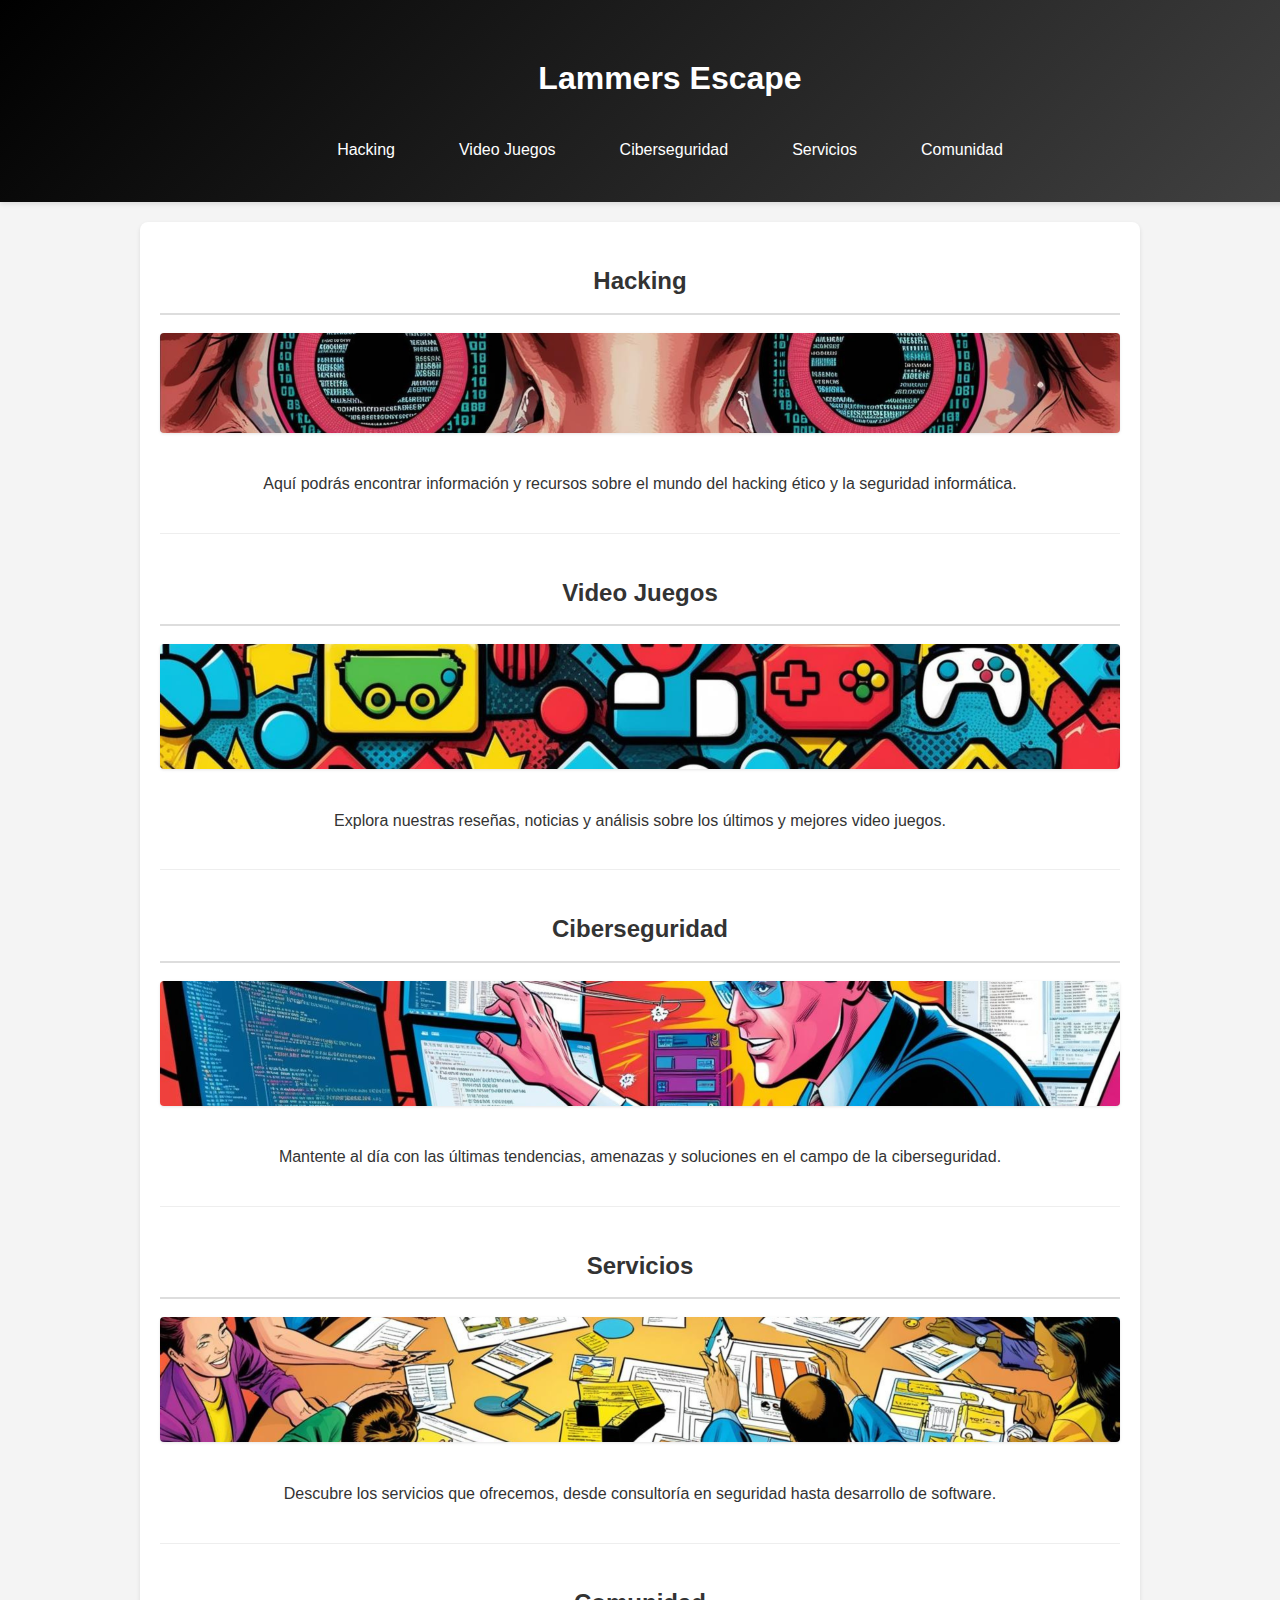
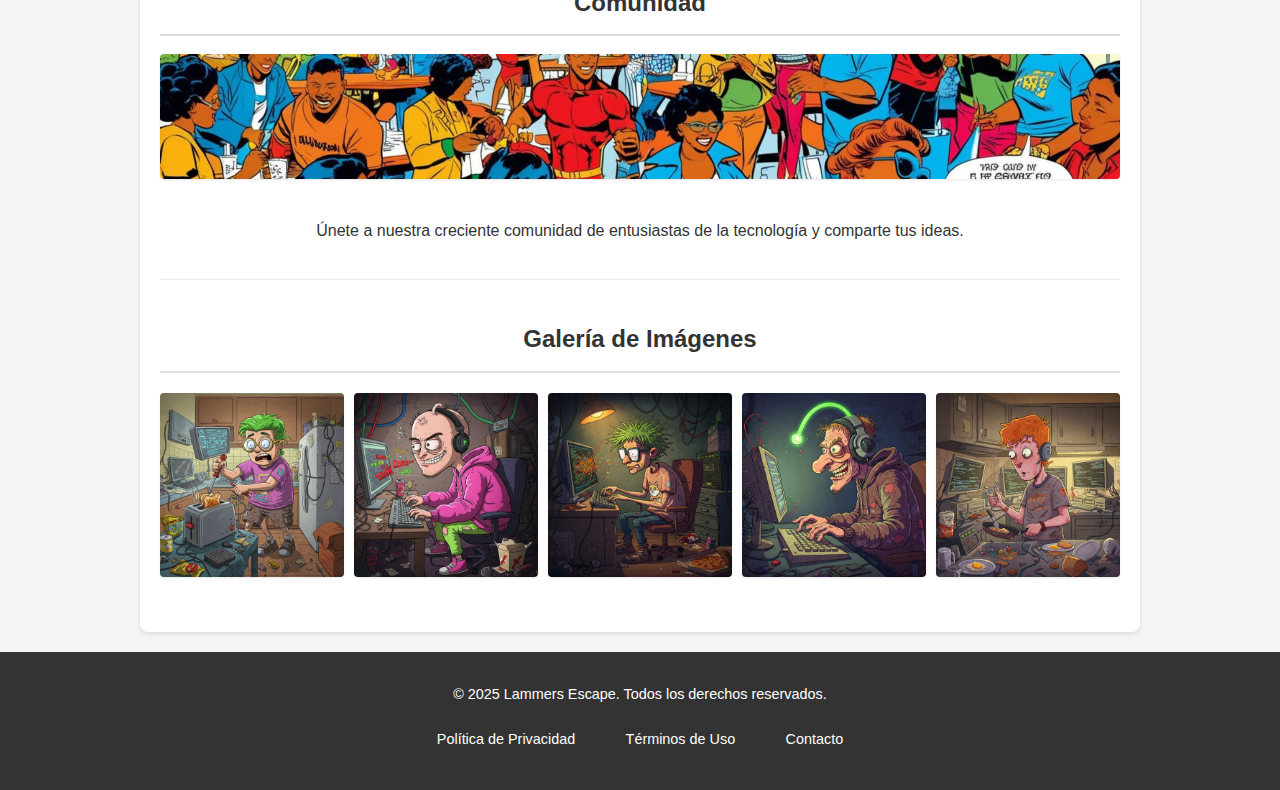
<file: index.html>
<!DOCTYPE html>
<html lang="es">
<head>
    <meta charset="UTF-8">
    <meta name="viewport" content="width=device-width, initial-scale=1.0">
    <title>Lammers Escape</title>
    <link rel="stylesheet" href="styles.css">
</head>
<body>
    <header>
        <h1>Lammers Escape</h1>
        <nav>
            <ul>
                <li><a href="#hacking">Hacking</a></li>
                <li><a href="#videojuegos">Video Juegos</a></li>
                <li><a href="#ciberseguridad">Ciberseguridad</a></li>
                <li><a href="#servicios">Servicios</a></li>
                <li><a href="#comunidad">Comunidad</a></li>
            </ul>
        </nav>
    </header>

    <main class="contenedor-principal"> <section id="hacking">
            <h2>Hacking</h2>
            <a href="articulos_secciones/articulos_seccion_hacking/subpagina_hacking.html">
                <img src="img/hackin3.png" alt="Imagen de hacking"> </a>
            <p>Aquí podrás encontrar información y recursos sobre el mundo del hacking ético y la seguridad informática.</p>
            </section>
        
        <section id="videojuegos">
            <h2>Video Juegos</h2>
            <a href="articulos_secciones/articulos_seccion_videojuegos/seccion_videojuegos.html">
                <img src="img/videojuegos.png" alt="Imagen de Video Juegos"></a>
            <p>Explora nuestras reseñas, noticias y análisis sobre los últimos y mejores video juegos.</p>
            </section>

        <section id="ciberseguridad">
            <h2>Ciberseguridad</h2>
            <a href="articulos_secciones/articulos_seccion_ciberseguridad/seccion_ciberseguridad.html">
            <img src="img/ciberseguridad.png" alt="Imagen de Ciberseguridad"></a>
            <p>Mantente al día con las últimas tendencias, amenazas y soluciones en el campo de la ciberseguridad.</p>
        </section>

        <section id="servicios">
            <h2>Servicios</h2>
            <a href="articulos_secciones/articulos_seccion_servicios/seccion_servicio.html">
            <img src="img/servicios.png" alt="Imagen de Servicios"> </a>
            <p>Descubre los servicios que ofrecemos, desde consultoría en seguridad hasta desarrollo de software.</p>
        </section>

        <section id="comunidad">
            <h2>Comunidad</h2>
            <a href="articulos_secciones/articulos_seccion_comunidad/seccion_comunidad.html">
            <img src="img/comunidad.png" alt="Imagen de Comunidad"> </a>
            <p>Únete a nuestra creciente comunidad de entusiastas de la tecnología y comparte tus ideas.</p>
        </section>

    <section>
        <h2>Galería de Imágenes</h2>
        <div class="gallery">
            <img src="img/lammer.jpeg" alt="Imagen 1">
            <img src="img/lammer1.jpeg" alt="Imagen 2">
            <img src="img/lammer2.jpeg" alt="Imagen 3">
            <img src="img/lammer3.jpeg" alt="Imagen 4">
            <img src="img/lammer4.jpeg" alt="Imagen 5">
            </div>
    </section>
    </main> <footer>
        <div class="footer-content">
            <p>&copy; 2025 Lammers Escape. Todos los derechos reservados.</p>
            <nav>
                <ul>
                    <li><a href="#">Política de Privacidad</a></li>
                    <li><a href="#">Términos de Uso</a></li>
                    <li><a href="#">Contacto</a></li>
                    </ul>
            </nav>
        </div>
    </footer>

</body>
</html>
</file>
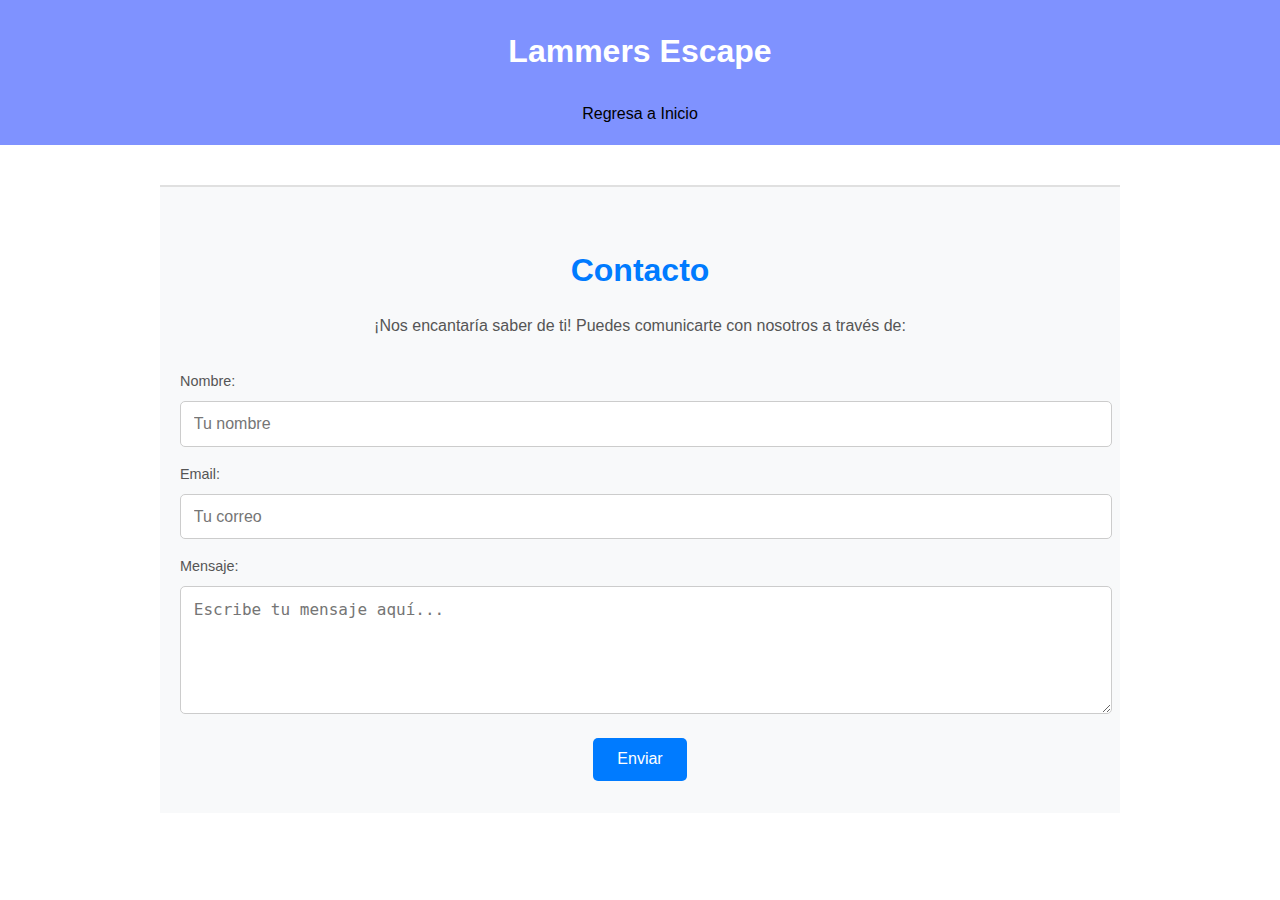
<file: formulario/formulario.html>
<!DOCTYPE html>
<html lang="Es">
<head>
    <meta charset="UTF-8">
    <meta name="viewport" content="width=device-width, initial-scale=1.0">
    <title>formulario</title>
    <link rel="stylesheet" href="formulario.css">
</head>
<body>
    <header>
        <h1>Lammers Escape</h1>
        <nav>
            <ul>
                <li><a href="../index.html">Regresa a Inicio</a></li>
            </ul>
        </nav>
    </header>

    <main>
        <footer id="seccion-secundaria">
            <section id="contacto" class="seccioncontacto">
                <div class="contacto">
                    <h2>Contacto</h2>
                    <p class="contactop">
                        ¡Nos encantaría saber de ti! Puedes comunicarte con nosotros a través de:
                    </p>
                    <ul class="info-contacto">
                      <!--  <li><strong>Teléfono/WhatsApp:</strong> (+598) 1234 5678</li>
                        <li><strong>Correo electrónico:</strong> <a href="mailto:contacto@lammersescape.com">contacto@lammersescape.com</a></li>
                        <li><strong>Redes sociales:</strong> <a href="https://facebook.com" target="_blank">Facebook</a></li> -->
                    </ul>
                    <form class="formulario-contacto" action="https://formspree.io/f/xpwzynew" method="POST">
                        <label for="name">Nombre:</label>
                        <input type="text" id="name" name="name" placeholder="Tu nombre" required>

                        <label for="email">Email:</label>
                        <input type="email" id="email" name="email" placeholder="Tu correo" required>

                        <label for="message">Mensaje:</label>
                        <textarea id="message" name="message" placeholder="Escribe tu mensaje aquí..." required></textarea>

                        <button type="submit" class="btn-enviar">Enviar</button>
                    </form>
                </div>
            </section>
        </footer>
    </main>
</body>

</html>
</file>
<file: styles.css>
/* Estilos generales del body */
body {
    font-family: sans-serif;
    margin: 0 auto; /* Centra el body horizontalmente */
    padding: 0;
    background-color: #f4f4f4;
    color: #333;
    line-height: 1.6; /* Mejora la legibilidad del texto */
}

/* Estilos del header */
header {
   background: linear-gradient(135deg, #000000, #434343);
    color: white;
    padding: 1em 20px;
    box-shadow: 0 2px 5px rgba(0, 0, 0, 0.1);
    width: 100%;
    display: flex;
    flex-direction: column; /* Apila el título y la navegación */
    align-items: center; /* Centra horizontalmente los elementos */
    justify-content: center; /* Centra verticalmente el contenido (en el eje principal) */
    text-align: center; /* Asegura que el texto dentro esté centrado */
}

header h1 {
    margin-bottom: 0.5em; /* Espacio entre el título y el menú */
    font-size: 1.5em; /* Tamaño de fuente base para el título */
}

/* Estilos de la navegación principal */
nav ul {
    list-style: none;
    padding: 0;
    margin: 0;
    display: flex;
    align-items: center;
    justify-content: center;
    flex-wrap: wrap;
}

nav li {
    margin: 0.5em;
}

nav a {
    color: white;
    text-decoration: none;
    display: inline-block;
    padding: 0.5em 1em;
    border-radius: 5px;
    transition: background-color 0.3s ease; /* Añade una transición suave al hover */
}

nav a:hover {
    background-color: rgba(255, 255, 255, 0.1); /* Ligero fondo al pasar el ratón */
}

/* Estilos del contenedor principal */
.contenedor-principal {
    padding: 20px;
    margin: 20px auto;
    background-color: white;
    border-radius: 8px;
    box-shadow: 0 2px 4px rgba(0, 0, 0, 0.1);
    display: flex;
    flex-direction: column;
    align-items: center;
    text-align: center;
    max-width: 960px;
}

/* Estilos de las secciones dentro del contenedor principal */
section {
    width: 100%;
    padding: 20px 0;
    margin-bottom: 20px;
    border-bottom: 1px solid #eee;
}

section:last-child {
    border-bottom: none;
    margin-bottom: 0;
}

section img {
    max-width: 100%;
    height: auto;
    margin-bottom: 15px;
    border-radius: 4px;
    box-shadow: 0 1px 3px rgba(0, 0, 0, 0.1); /* Ligera sombra a las imágenes */
}

section h2 {
    color: #333;
    margin-top: 0; /* Elimina el margen superior predeterminado */
    margin-bottom: 0.75em; /* Espacio inferior para el título de la sección */
    border-bottom: 2px solid #ddd; /* Línea inferior más sutil */
    padding-bottom: 0.5em;
}

/* Estilos de la galería de imágenes */
.gallery {
    display: grid;
    grid-template-columns: repeat(auto-fit, minmax(150px, 1fr));
    gap: 10px;
    margin-top: 20px;
    width: 100%;
}

.gallery img {
    width: 100%;
    height: auto;
    border-radius: 4px;
    box-shadow: 0 1px 2px rgba(0, 0, 0, 0.1);
    transition: transform 0.2s ease-in-out; /* Añade una pequeña animación al pasar el ratón */
}

.gallery img:hover {
    transform: scale(1.05); /* Ligeramente más grande al pasar el ratón */
}

/* Estilos del footer */
footer {
    background-color: #333;
    color: white;
    padding: 1em 20px;
    text-align: center;
    font-size: 0.9em;
    margin-top: 20px;
}

.footer-content {
    max-width: 960px;
    margin: 0 auto;
    padding: 10px 20px;
    display: flex;
    flex-direction: column;
    align-items: center;
    justify-content: center; /* Centra el contenido del footer */
}

.footer-content p {
    margin: 0.5em 0;
}

.footer-content nav ul {
    list-style: none;
    padding: 0;
    margin: 0.5em 0;
    display: flex;
    justify-content: center;
    flex-wrap: wrap;
}

.footer-content nav li {
    margin: 0 0.75em;
}

.footer-content nav a {
    color: white;
    text-decoration: none;
    transition: color 0.3s ease;
}

.footer-content nav a:hover {
    color: #ddd;
}

/* Media queries para la responsividad */

/* Pantallas más grandes (>= 768px) */
@media (min-width: 768px) {
    header {
        flex-direction: column; /* Apila el título y la navegación */
        align-items: center; /* Centra horizontalmente los elementos */
        justify-content: center; /* Centra verticalmente el contenido */
        padding: 2em 30px; /* Aumenta el padding vertical */
        text-align: center; /* Asegura que el texto dentro esté centrado */
    }

    header h1 {
        font-size: 2em; /* Título más grande en pantallas grandes */
        margin-bottom: 0.75em; /* Espacio entre título y menú */
    }

    nav ul {
        justify-content: center; /* Centra el menú horizontalmente */
        flex-wrap: wrap;
    }

    nav li {
        margin: 0 1em;
    }
}

/* Pantallas pequeñas (<= 600px) */
@media (max-width: 600px) {
    header {
        flex-direction: column;
        align-items: center;
        padding: 1em 15px;
        text-align: center; /* Centra el título en pantallas pequeñas */
    }

    header h1 {
        margin-bottom: 0.5em;
        font-size: 1.75em; /* Título ligeramente más pequeño en móviles */
    }

    nav ul {
        flex-direction: column;
        align-items: center;
    }

    nav li {
        margin: 0.7em 0;
        width: 100%; /* Los elementos del menú ocupan todo el ancho */
        text-align: center;
    }

    nav a {
        display: block;
    }

    .contenedor-principal {
        padding: 15px;
        margin: 15px auto;
    }

    section {
        padding: 15px 0;
        margin-bottom: 15px;
    }

    .gallery {
        grid-template-columns: repeat(auto-fit, minmax(100px, 1fr)); /* Columnas más pequeñas en móviles */
        gap: 5px;
    }

    .footer-content {
        flex-direction: column;
        align-items: center;
        text-align: center;
    }

    .footer-content nav ul {
        flex-direction: column;
        align-items: center;
    }

    .footer-content nav li {
        margin: 0.5em 0;
    }

}
</file>
<file: formulario/formulario.css>
body {
    font-family: 'Arial', sans-serif;
    line-height: 1.6;
    margin: 0;
    padding: 0;
    color: #333;
}

header {
    display: flex;
    flex-direction: column; /* Apilar elementos verticalmente en pantallas pequeñas */
    align-items: center; /* Centrar horizontalmente los elementos */
    background-color: rgb(127, 146, 255);
    padding: 10px 20px; /* Reducir el padding vertical en general */
    text-align: center; /* Centrar el texto dentro del header */
}

header h1 {
    font-size: 2em;
    color: white;
    margin: 0.5em 0;
}

header nav ul {
    display: flex;
    gap: 1em; /* Reducir el espacio entre los enlaces en general */
    list-style: none;
    padding: 0;
    margin: 0.5em 0; /* Añadir un poco de margen vertical a la navegación */
}

header nav ul li a {
    color: black;
    text-decoration: none;
    padding: 0.5em 0.8em; /* Añadir un poco de padding a los enlaces */
    border-radius: 5px; /* Opcional: añadir esquinas redondeadas a los enlaces */
}

header nav ul li a:hover {
    background-color: rgba(0, 0, 0, 0.1); /* Opcional: feedback visual al pasar el ratón */
}

main {
    max-width: 960px;
    margin: 20px auto;
    padding: 20px;
}

h2 {
    color: rgb(127, 146, 255);
    text-align: center;
}

footer {
    background-color: #f8f9fa;
    padding: 2rem 20px;
    border-top: 2px solid #e0e0e0;
    text-align: center;
}


.contacto h2 {
    font-size: 2rem;
    color: #007BFF;
    margin-bottom: 1rem;
}

.contactop {
    font-size: 1rem;
    margin-bottom: 1.5rem;
    color: #555;
}

.info-contacto {
    list-style: none;
    padding: 0;
    margin-bottom: 2rem;
}

.info-contacto li {
    font-size: 1rem;
    margin-bottom: 0.5rem;
}

.info-contacto a {
    color: #007BFF;
    text-decoration: none;
}

.info-contacto a:hover {
    text-decoration: underline;
}

.formulario-contacto label {
    display: block;
    font-size: 0.9rem;
    margin-bottom: 0.5rem;
    text-align: left;
    color: #555;
}

.formulario-contacto input,
.formulario-contacto textarea {
    width: calc(100% - 16px);
    padding: 0.8rem;
    margin-bottom: 1rem;
    border: 1px solid #ccc;
    border-radius: 5px;
    font-size: 1rem;
}

.formulario-contacto textarea {
    height: 100px;
    resize: vertical;
}

.btn-enviar {
    background-color: #007BFF;
    color: #fff;
    border: none;
    padding: 0.8rem 1.5rem;
    font-size: 1rem;
    cursor: pointer;
    border-radius: 5px;
    transition: background-color 0.3s ease;
}

.btn-enviar:hover {
    background-color: #0056b3;
}

/* Media query para pantallas de hasta 600px */
@media (max-width: 600px) {
    header {
        flex-direction: column; /* Asegurar que los elementos estén apilados */
        text-align: center; /* Centrar el texto */
    }

    header nav ul {
        flex-direction: column; /* Apilar los enlaces verticalmente */
        align-items: center; /* Centrar los enlaces */
        gap: 0.5em; /* Reducir aún más el espacio entre enlaces */
        margin-top: 0.5em; /* Añadir un poco de espacio entre el título y la navegación */
        margin-bottom: 0.5em;
    }

    header nav ul li {
        width: 100%; /* Hacer que cada enlace ocupe el ancho completo */
        text-align: center; /* Centrar el texto de los enlaces */
    }

    .contacto h2 {
        font-size: 1.8rem;
    }

    .formulario-contacto input,
    .formulario-contacto textarea {
        font-size: 0.9rem;
    }
}
</file>
